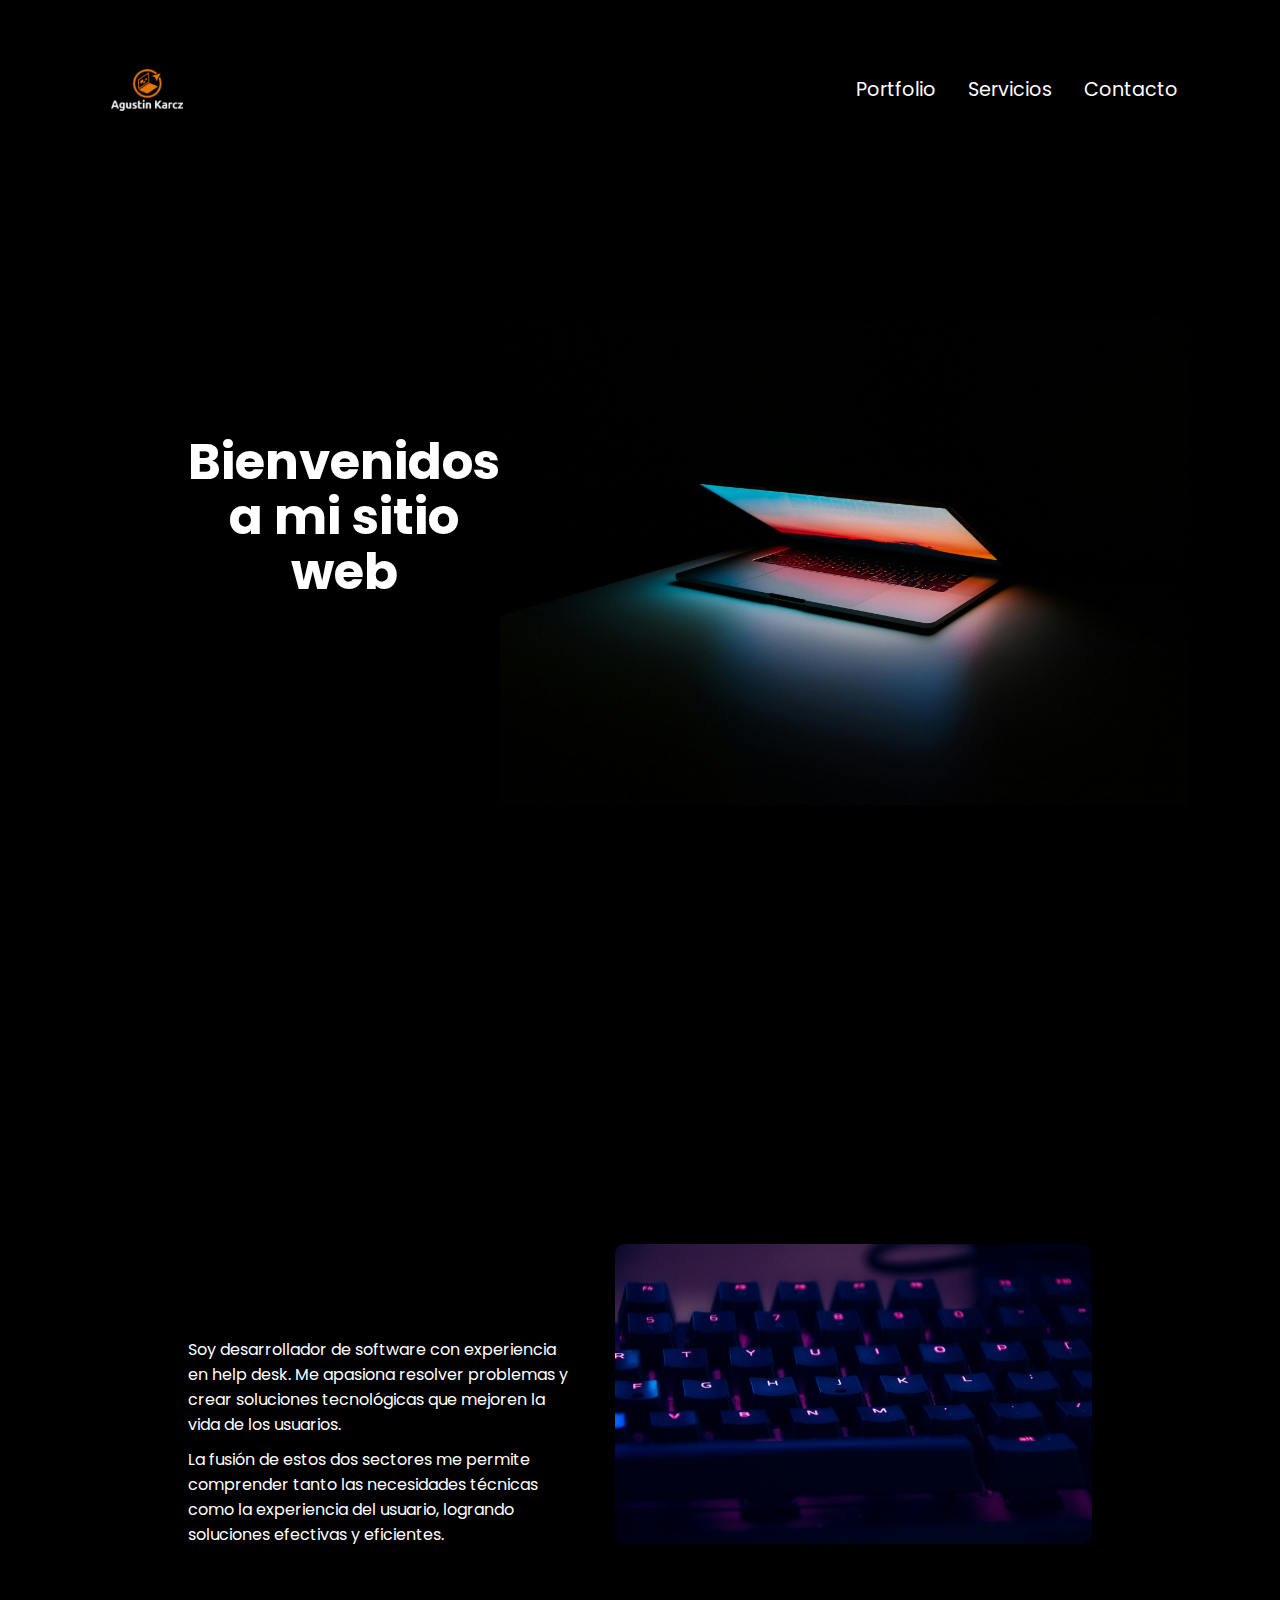
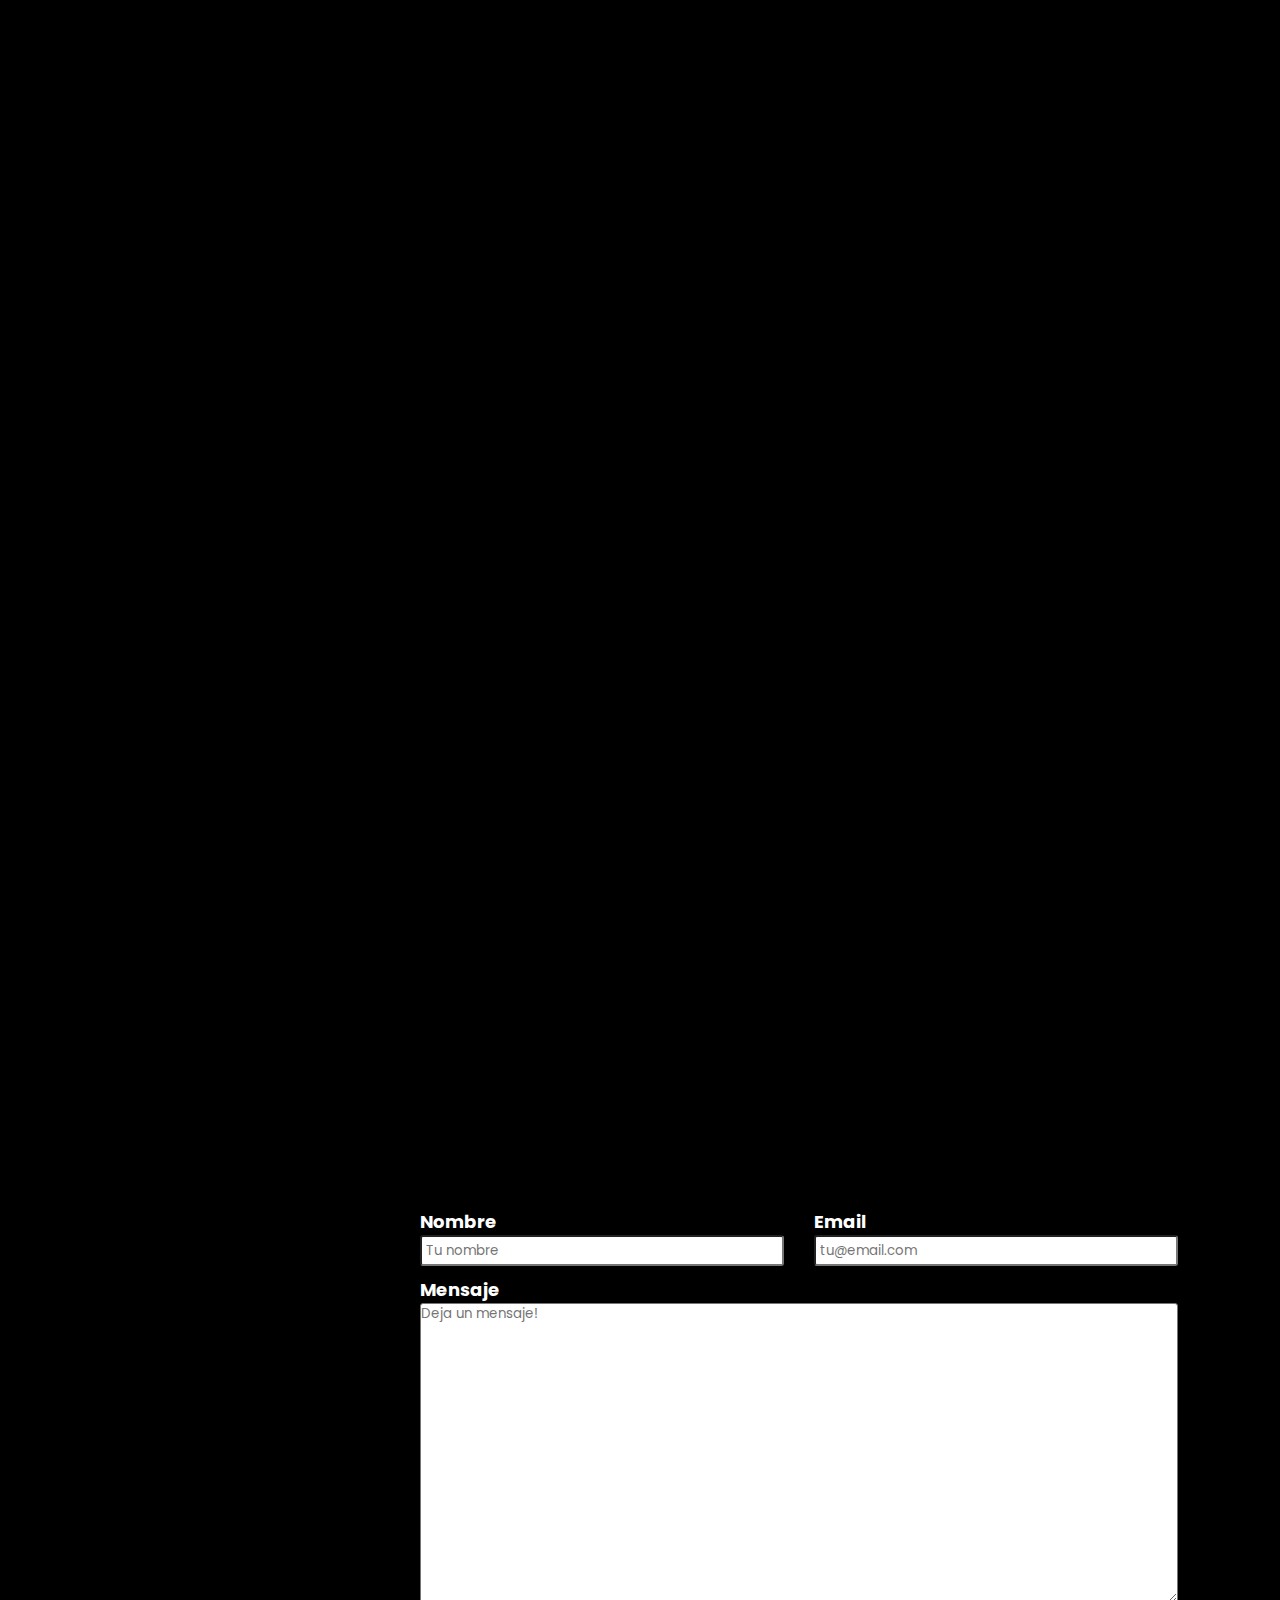
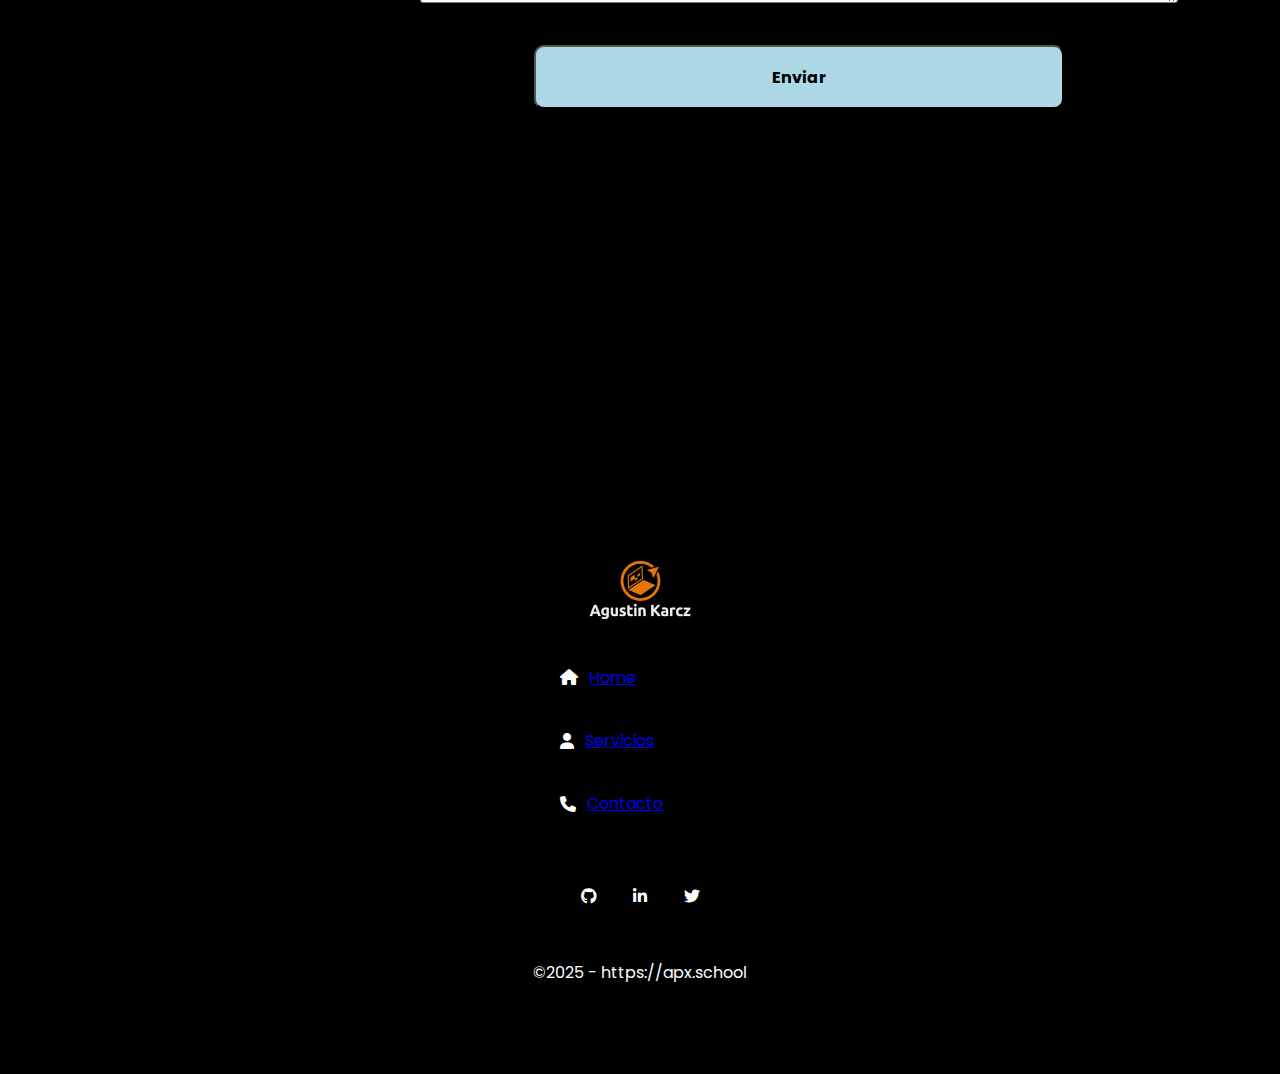
<file: index.html>
<!DOCTYPE html>
<html lang="en">
  <head>
    <meta charset="UTF-8" />
    <meta name="viewport" content="width=device-width, initial-scale=1.0" />
    <link rel="stylesheet" href="./components/header.css" />
    <link rel="stylesheet" href="./pages/index.css" />
    <link rel="stylesheet" href="./components/form.css" />
    <link rel="stylesheet" href="./components/footer.css" />
    <link
      rel="stylesheet"
      href="https://cdnjs.cloudflare.com/ajax/libs/font-awesome/6.0.0-beta3/css/all.min.css"
    />
    <link rel="preconnect" href="https://fonts.googleapis.com" />
    <link rel="preconnect" href="https://fonts.gstatic.com" crossorigin />
    <link
      href="https://fonts.googleapis.com/css2?family=Poppins:ital,wght@0,100;0,200;0,300;0,400;0,500;0,600;0,700;0,800;0,900;1,100;1,200;1,300;1,400;1,500;1,600;1,700;1,800;1,900&display=swap"
      rel="stylesheet"
    />
    <script defer src="./components/header.js"></script>
    <script defer src="./pages/index.js"></script>
    <script defer src="./components/form.js"></script>
    <script defer src="./components/footer.js"></script>
    <title>Home</title>
  </head>
  <body>
    <section class="hero">
      <div class="hero__content">
        <h1 class="hero__title">Bienvenidos a mi sitio web</h1>
        <img
          class="hero__image"
          src="/assets/img/PC-NARANJA-BACKGROUND.jpg"
          alt=""
        />
      </div>
    </section>
    <section class="aboutme">
      <div class="aboutme__content">
        <div class="aboutme__text">
          <h1 class="aboutme__title">Soy Agustín</h1>
          <p class="aboutme__description">
            Soy desarrollador de software con experiencia en help desk. Me
            apasiona resolver problemas y crear soluciones tecnológicas que
            mejoren la vida de los usuarios.
          </p>
          <p class="aboutme__description">
            La fusión de estos dos sectores me permite comprender tanto las
            necesidades técnicas como la experiencia del usuario, logrando
            soluciones efectivas y eficientes.
          </p>
        </div>
        <img class="aboutme__image" src="./assets/img/KEYBOARDIMG.jpg" alt="" />
      </div>
    </section>
    <section class="services">
      <h1 class="services__title">Mis Servicios</h1>
      <div class="services__cards"></div>
    </section>
    <section class="contact">
      <div class="contact__header">
        <h1 class="contact__title">Escribime</h1>
      </div>
      <form class="form"></form>
    </section>
  </body>
</html>
</file>
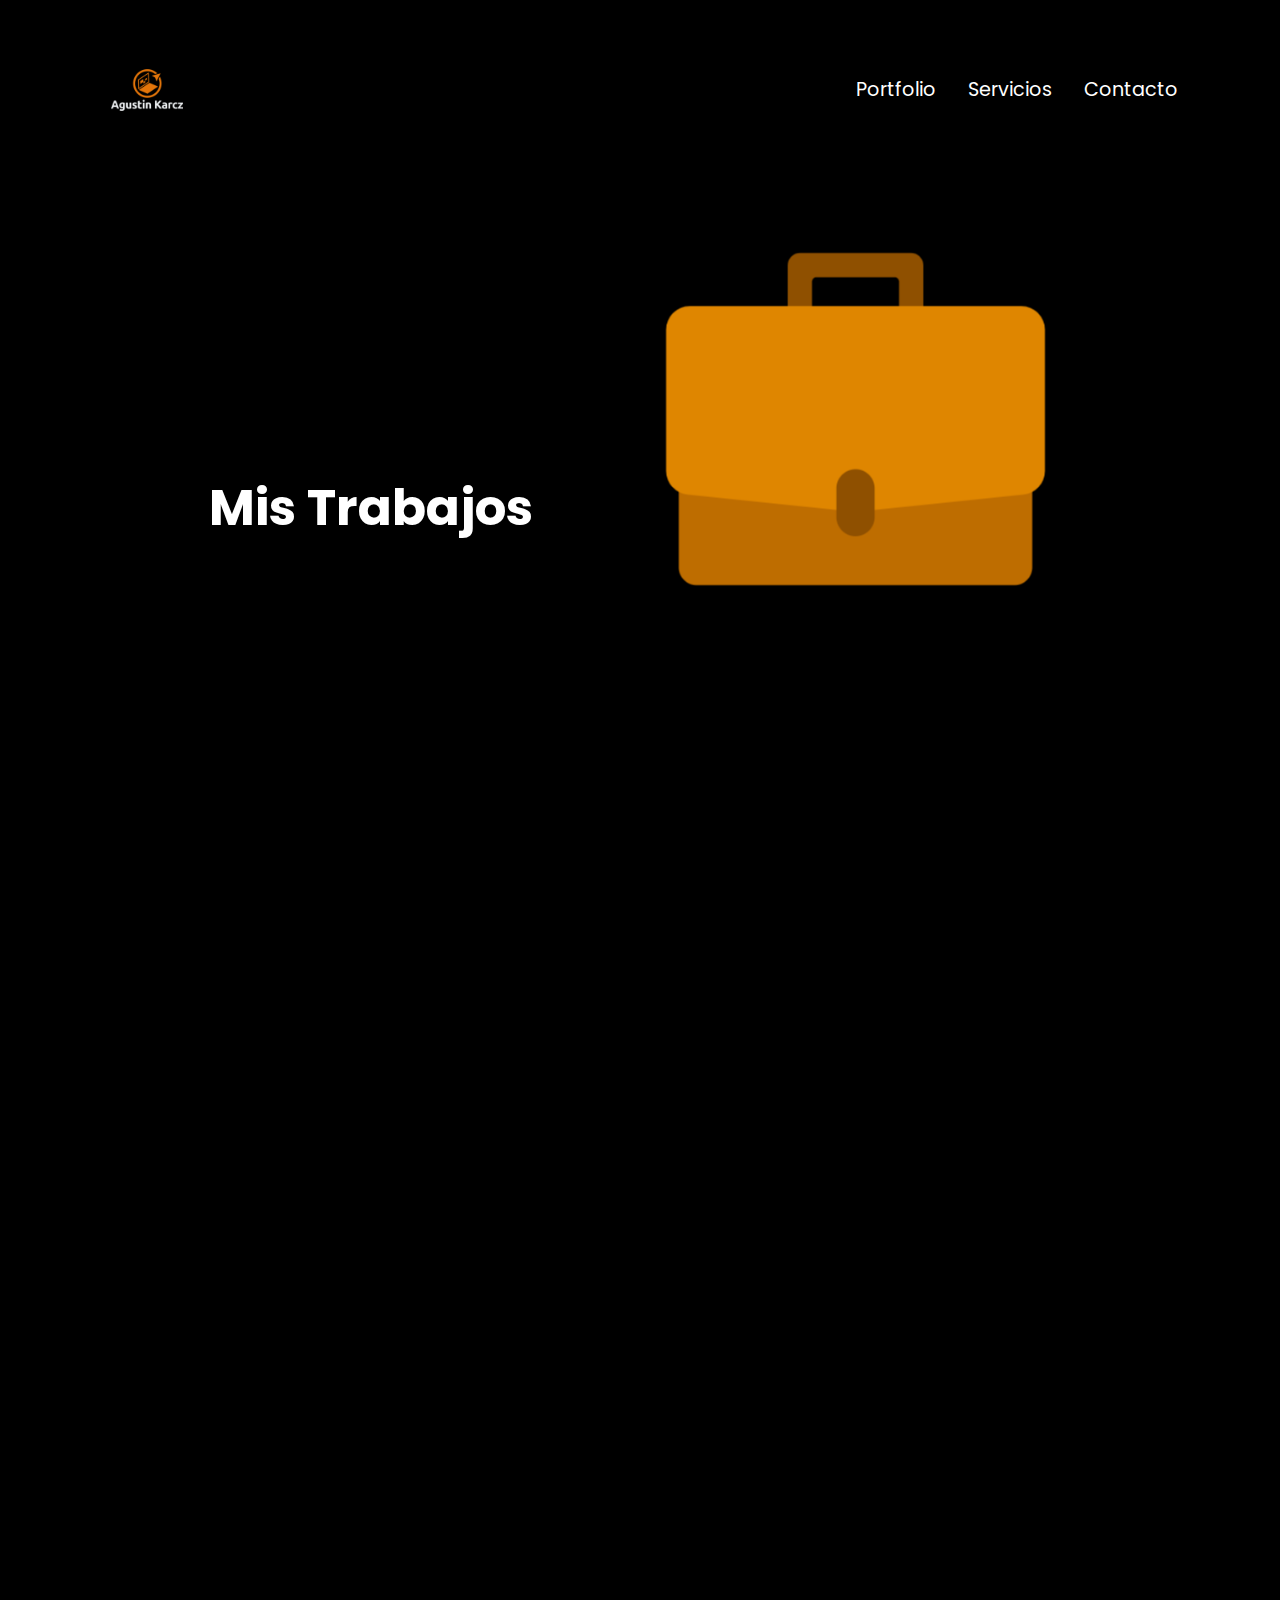
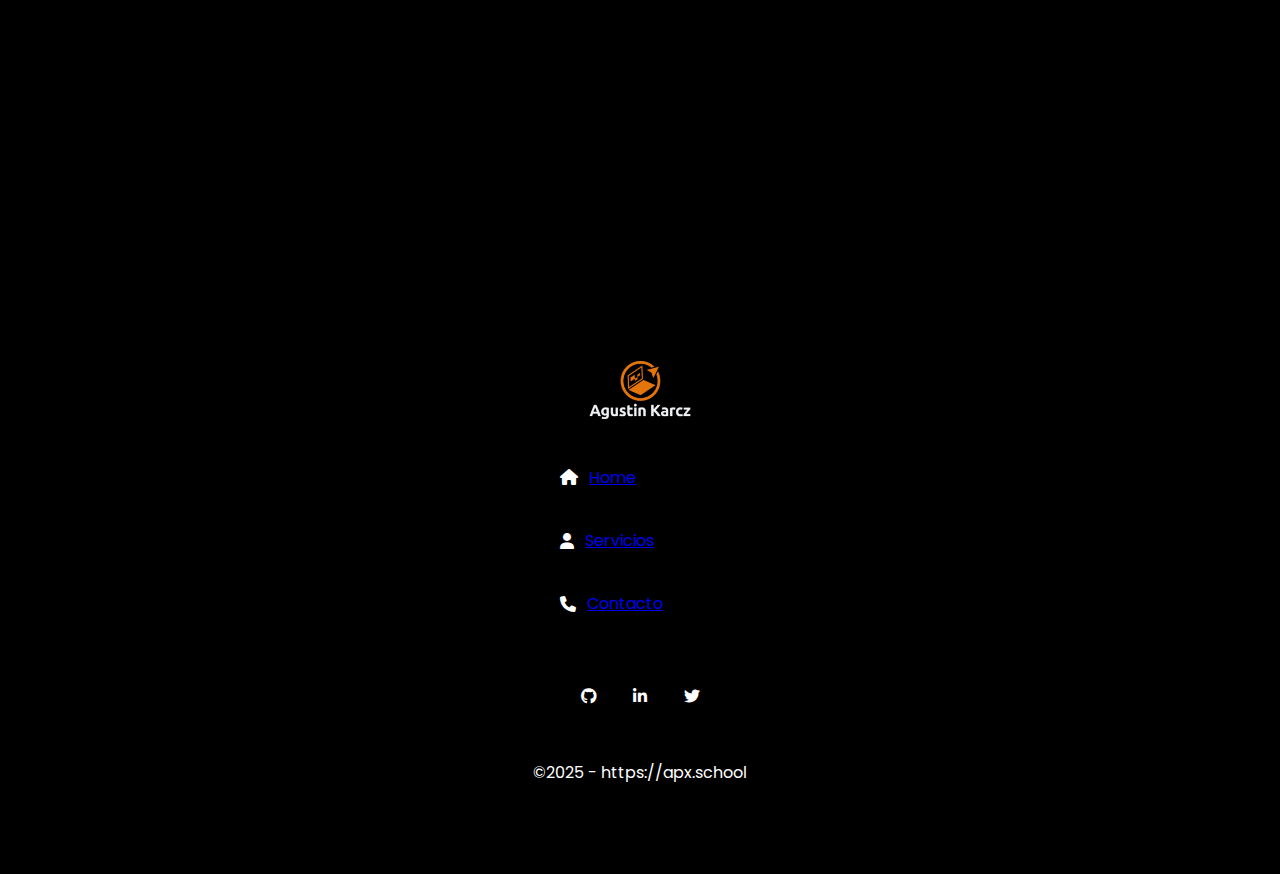
<file: portfolio.html>
<!DOCTYPE html>
<html lang="en">
  <head>
    <meta charset="UTF-8" />
    <meta name="viewport" content="width=device-width, initial-scale=1.0" />
    <link rel="stylesheet" href="./components/header.css" />
    <link rel="stylesheet" href="./pages/portfolio.css" />
    <link rel="stylesheet" href="./components/footer.css" />
    <link
      rel="stylesheet"
      href="https://cdnjs.cloudflare.com/ajax/libs/font-awesome/6.0.0-beta3/css/all.min.css"
    />
    <link rel="preconnect" href="https://fonts.googleapis.com" />
    <link rel="preconnect" href="https://fonts.gstatic.com" crossorigin />
    <link
      href="https://fonts.googleapis.com/css2?family=Poppins:ital,wght@0,100;0,200;0,300;0,400;0,500;0,600;0,700;0,800;0,900;1,100;1,200;1,300;1,400;1,500;1,600;1,700;1,800;1,900&display=swap"
      rel="stylesheet"
    />
    <script defer src="./components/header.js"></script>
    <script defer src="./components/footer.js"></script>
    <script defer src="./pages/portfolio.js"></script>
    <title>Portfolio</title>
  </head>
  <body>
    <section class="hero">
      <div class="hero__content">
        <h1 class="hero__title">Mis Trabajos</h1>
        <img src="./assets/img/PORTFOLIO-IMG.png" alt="" class="hero__image" />
      </div>
    </section>
    <section class="services">
      <div class="services__cards"></div>
    </section>
  </body>
</html>
</file>
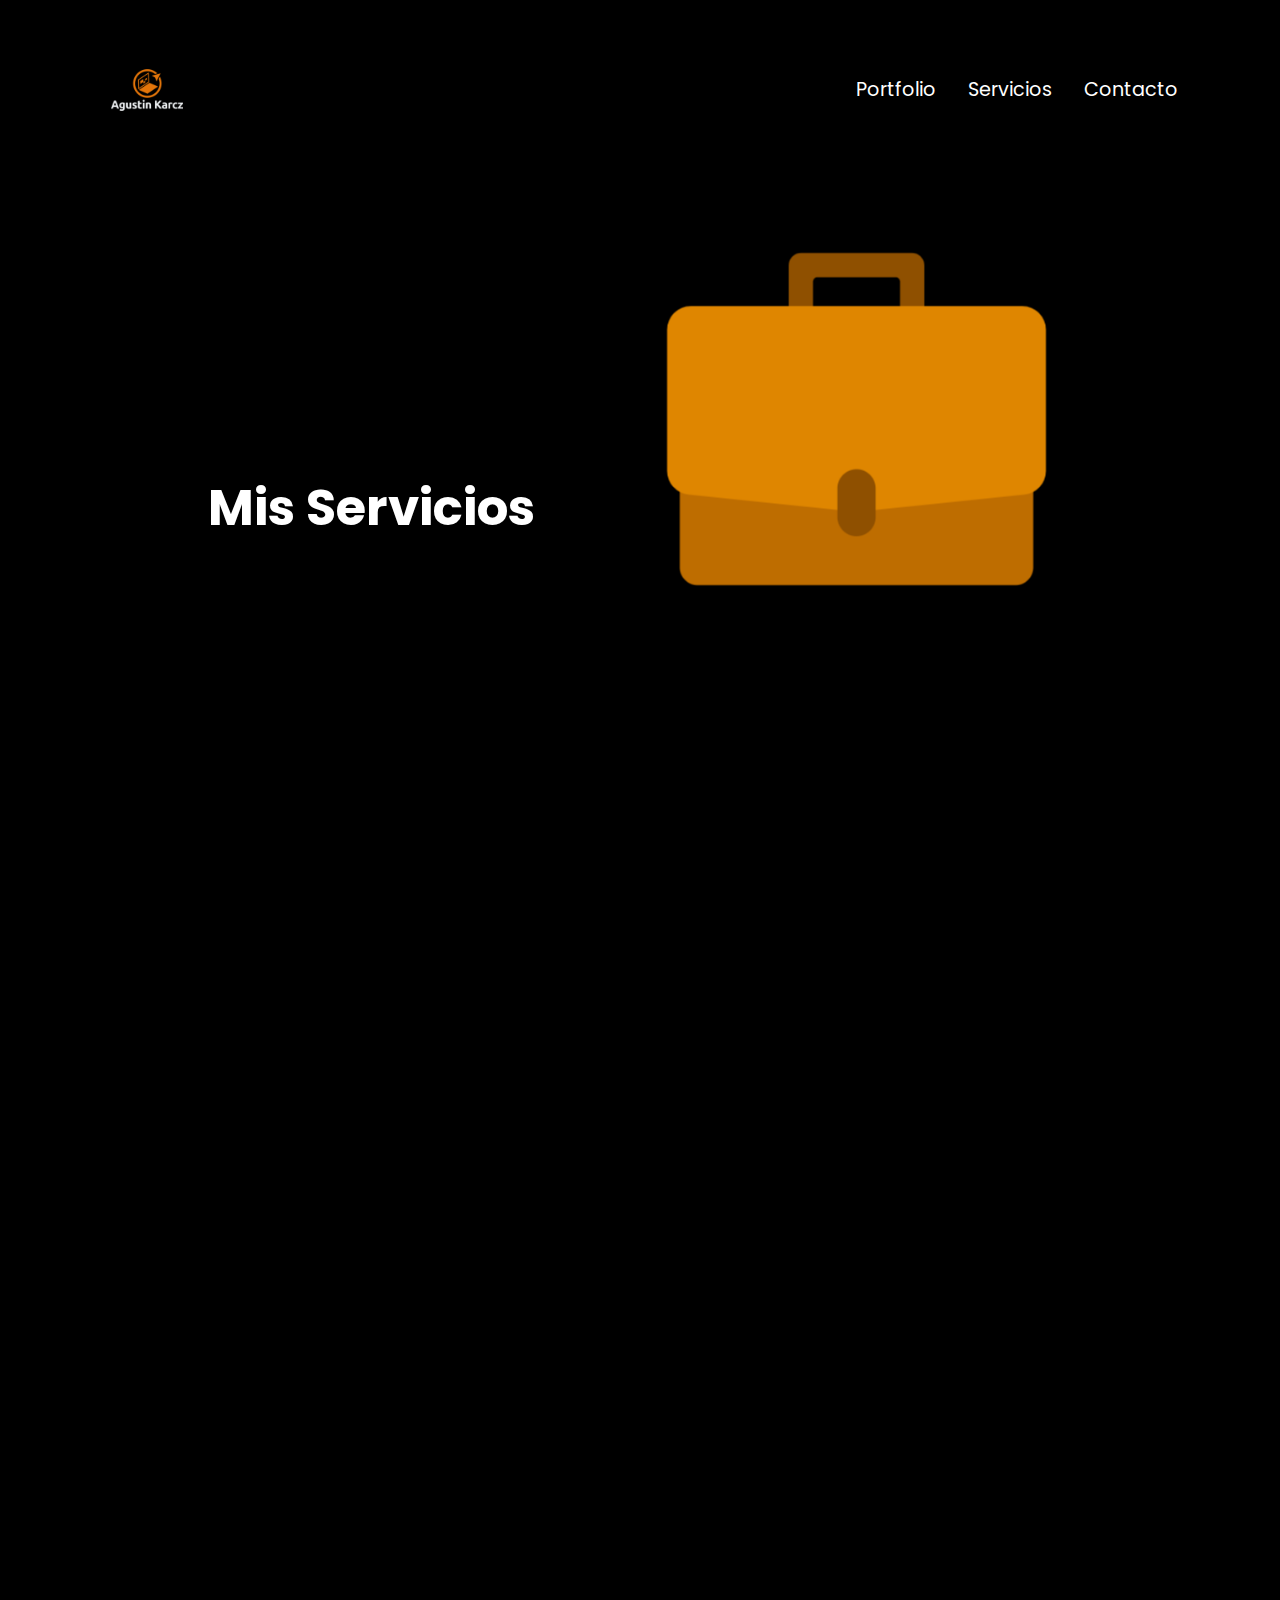
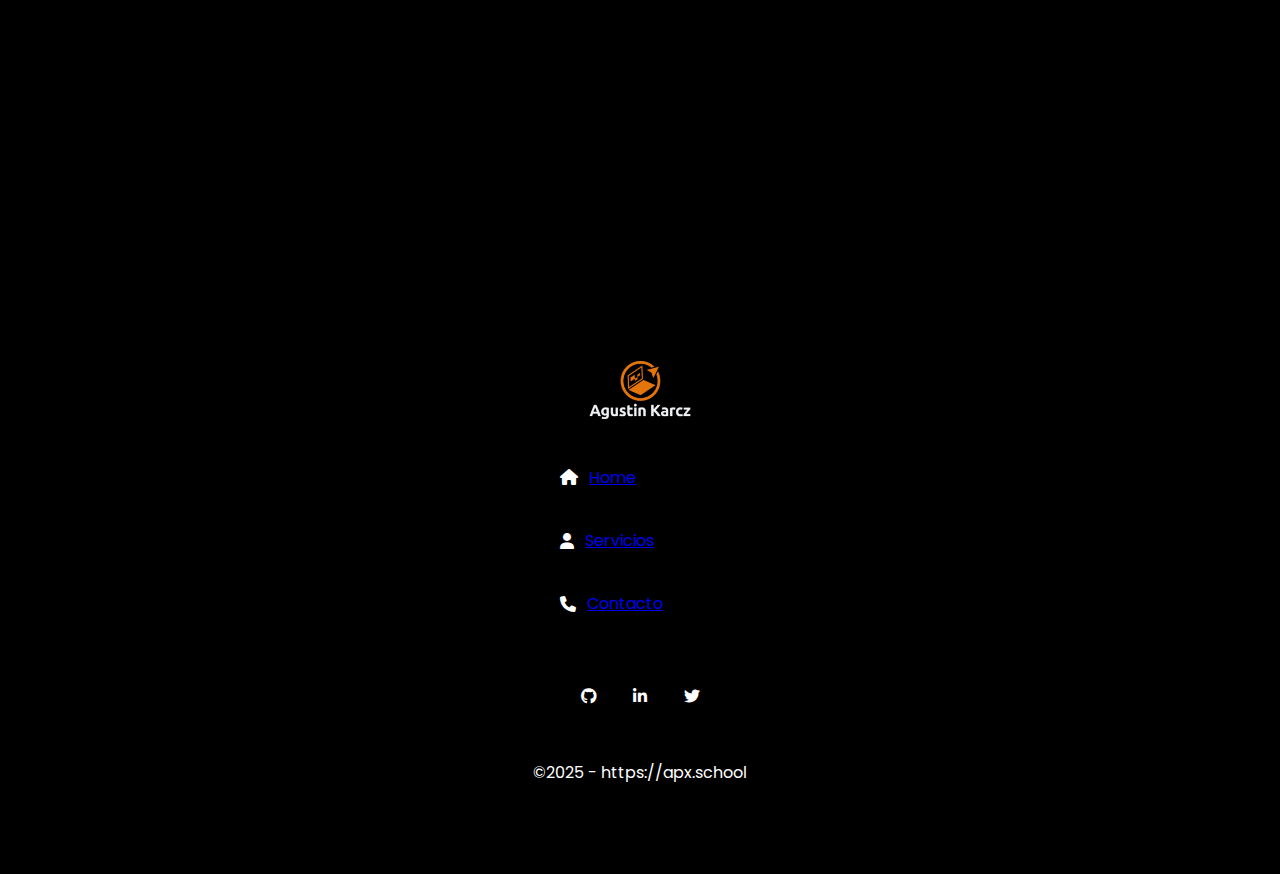
<file: servicios.html>
<!DOCTYPE html>
<html lang="en">
  <head>
    <meta charset="UTF-8" />
    <meta name="viewport" content="width=device-width, initial-scale=1.0" />
    <link rel="stylesheet" href="./components/header.css" />
    <link rel="stylesheet" href="./pages/servicios.css" />
    <link rel="stylesheet" href="./components/footer.css" />
    <link
      rel="stylesheet"
      href="https://cdnjs.cloudflare.com/ajax/libs/font-awesome/6.0.0-beta3/css/all.min.css"
    />
    <link rel="preconnect" href="https://fonts.googleapis.com" />
    <link rel="preconnect" href="https://fonts.gstatic.com" crossorigin />
    <link
      href="https://fonts.googleapis.com/css2?family=Poppins:ital,wght@0,100;0,200;0,300;0,400;0,500;0,600;0,700;0,800;0,900;1,100;1,200;1,300;1,400;1,500;1,600;1,700;1,800;1,900&display=swap"
      rel="stylesheet"
    />
    <script defer src="./components/header.js"></script>
    <script defer src="./components/footer.js"></script>
    <script defer src="./pages/servicios.js"></script>
    <title>Servicios</title>
  </head>
  <body>
    <section class="hero">
      <div class="hero__content">
        <h1 class="hero__title">Mis Servicios</h1>
        <img src="./assets/img/PORTFOLIO-IMG.png" alt="" class="hero__image" />
      </div>
    </section>
    <section class="services">
      <div class="services__cards"></div>
    </section>
  </body>
</html>
</file>
<file: components/header.css>
* {
  box-sizing: border-box;
  margin: 0;
  padding: 0;
  font-family: "Poppins", sans-serif;
}

.header {
  max-height: 12vh;
  display: flex;
  align-items: center;
  justify-content: space-between;
  padding: 10% 8%;
  background-color: rgb(0, 0, 0);
  width: 100%;
  margin: 0;
}

@media (min-width: 768px) {
  .header {
    padding: 7% 8%;
    height: 10vh;
  }
}

.header__logo {
  height: 80px;
  width: 80px;
  transition: all 0.3s ease;
  margin-left: 5px;
}

.header__logo-image {
  width: 100%;
  height: 100%;
  object-fit: contain;
  display: block;
  transition: all 0.3s ease;
  border-radius: 10px;
}

.header__logo:hover,
.header__logo-image:hover {
  box-shadow: 0 0 15px rgba(255, 255, 255, 0.6);
  transform: scale(1.05);
}

.header__desktop-nav {
  display: none;
}

.header__desktop-nav ul {
  list-style: none;
  display: flex;
  gap: 2rem;
}

@media (min-width: 768px) {
  .header__desktop-nav {
    display: block;
  }
}

.header__desktop-nav ul li {
  display: inline;
}

.header__desktop-nav ul li a {
  text-decoration: none;
  color: white;
  font-size: 1.2rem;
  transition: color 0.3s ease-in-out;
}

.header__desktop-nav ul li a:hover {
  color: #ff9800;
}

.header__burger-button {
  border: none;
  background: none;
  cursor: pointer;
}

.header__burger-button i {
  color: white;
  font-size: 3rem;
}

@media (min-width: 768px) {
  .header__burger-button {
    display: none;
  }
}

.header__mobile-nav {
  position: fixed;
  top: 0;
  right: -100%;
  width: 100%;
  height: 100vh;
  background-color: rgba(0, 0, 0, 0.9);
  display: flex;
  flex-direction: column;
  align-items: center;
  justify-content: center;
  transition: right 0.3s ease-in-out;
  z-index: 1000;
  padding-left: 2rem;
  padding-right: 2rem;
}

@media (min-width: 768px) {
  .header__mobile-nav {
    display: none;
  }
}

.header__mobile-nav--open {
  right: 0;
}

/* Texto en el menú móvil */
.header__mobile-nav ul {
  list-style: none;
  text-align: center;
  padding-left: 0;
}

.header__mobile-nav ul li {
  margin: 1.5rem 0;
}

.header__mobile-nav ul li a {
  text-decoration: none;
  color: white;
  font-size: 1.5rem;
  font-weight: bold;
  transition: color 0.3s ease-in-out;
}

.header__mobile-nav ul li a:hover {
  color: #ff9800;
}

/* Botón de cerrar */
.header__close-button {
  position: absolute;
  top: 8px;
  right: 33px;
  background: none;
  border: none;
  cursor: pointer;
  font-size: 3rem;
  color: white;
}
</file>
<file: pages/index.css>
* {
  box-sizing: border-box;
  margin: 0;
  font-family: "poppins";
}

.hero {
  height: 85vh;
  background-color: rgb(0, 0, 0);
  overflow: hidden;
  margin: 0;
  padding: 5% 8%;
}

.hero__content {
  display: flex;
  flex-direction: column;
  justify-content: space-evenly;
  height: 100%;
  width: 100%;
}

@media (min-width: 768px) {
  .hero__content {
    display: flex;
    flex-direction: row;
    padding: 7% 8%;
  }
}

.hero__title {
  font-weight: 700;
  font-size: 50px;
  line-height: 55px;
  animation: colorChange 6s infinite alternate;
  letter-spacing: 0%;
  text-align: center;
  color: white;
}

@media (min-width: 768px) {
  .hero__title {
    display: flex;
    justify-content: center;
    align-items: center;
    height: 100%;
    text-align: center;
    padding-bottom: 10%;
  }
}

.hero__image {
  width: 100%;
  height: auto;
  object-fit: cover;
  object-position: center;
}

@keyframes colorChange {
  0% {
    color: #ffffff;
  }
  20% {
    color: #ff5722;
  }
  40% {
    color: #ff9800;
  }
  60% {
    color: #2196f3;
  }
  80% {
    color: #03a9f4;
  }
  100% {
    color: #ffffff;
  }
}

.aboutme {
  margin: 0;
  background-color: rgb(0, 0, 0);
  height: 100vh;
  width: 100vw;
  padding: 10% 8%;
}

@media (min-width: 768px) {
  .aboutme {
    height: 100vh;
    width: 100vw;
    padding: 10% 8%;
  }
}

.aboutme__content {
  display: flex;
  flex-direction: column;
  align-items: center;
  justify-content: space-evenly;
  height: 100%;
  width: 100%;
}

@media (min-width: 768px) {
  .aboutme__content {
    display: flex;
    flex-direction: row;
    padding: 2% 8%;
    flex-grow: 1;
    gap: 5%;
  }
}

.aboutme__text {
  text-align: center;
}

@media (min-width: 768px) {
  .aboutme__text {
    height: 50%;
    display: flex;
    flex-direction: column;
  }
}

.aboutme__title {
  text-align: center;
  font-size: 40px;
  line-height: 55px;
  white-space: nowrap;
  animation: colorChange 6s infinite alternate;
}

@media (min-width: 768px) {
  .aboutme__title {
    margin-bottom: 10%;
    animation: colorChange 6s infinite alternate;
  }
}

.aboutme__description {
  font-weight: 400;
  font-size: 16px;
  margin: 0 0 10px 0;
  color: white;
  text-align: left;
}

.aboutme__image {
  width: 100%;
  height: auto;
  object-fit: cover;
  height: 250px;
  border-radius: 10px;
  transition: all 0.3s ease;
}

@media (min-width: 768px) {
  .aboutme__image {
    height: 50%;
    width: 80%;
  }
}

.aboutme__image:hover {
  box-shadow: 0 0 15px rgba(255, 255, 255, 0.6);
  transform: scale(1.05);
}

.services {
  padding: 10% 8%;
  background-color: rgb(0, 0, 0);
  box-sizing: border-box;
}

@media (min-width: 768px) {
  .services {
    width: 100%;
    padding: 10% 8%;
    height: 100vh;
  }
}

.services__cards {
  display: flex;
  flex-direction: column-reverse;
  gap: 20px;
  justify-content: flex-start;
  align-items: center;
  width: 100%;
}

@media (min-width: 768px) {
  .services__cards {
    flex-direction: row-reverse;
    justify-content: flex-start;
    height: 100%;
    width: 100%;
  }
}

.services__title {
  text-align: center;
  font-size: 40px;
  line-height: 55px;
  white-space: nowrap;
  margin-bottom: 20px;
  animation: colorChange 6s infinite alternate;
}

.service-card {
  width: 100%;
  margin-bottom: 20px;
  text-align: center;
  display: flex;
  flex-direction: column;
  justify-content: space-between;
  align-items: center;
}

@media (min-width: 768px) {
  .service-card {
    width: calc(33.33% - 20px);
    margin-bottom: 0;
    height: 80%;
    flex-direction: column;
    justify-content: space-evenly;
    align-items: center;
  }
}

.card-images {
  width: 80%;
  height: 150px;
  border-radius: 10px;
  border-bottom: 15px;
}

.additional-image {
  width: 100%;
  height: 100%;
  object-fit: cover;
}

.card-title {
  font-weight: 700;
  font-size: 25px;
  animation: colorChange 6s infinite alternate;
  text-align: center;
}

.card-description {
  font-weight: 400;
  font-size: 16px;
  line-height: 24px;
  color: white;
}
</file>
<file: components/form.css>
* {
  box-sizing: border-box;
}

.contact {
  height: 100vh;
  width: 100vw;
  background-color: rgb(0, 0, 0);
  display: flex;
  flex-direction: column;
  padding: 7% 8%;
}

@media (min-width: 768px) {
  .contact {
    display: flex;
    flex-direction: row;
    padding: 5% 8%;
    gap: 10px;
  }
}

.contact__header {
  font-weight: 700;
  font-size: 30px;
  animation: colorChange 6s infinite alternate;
  text-align: center;
}

@media (min-width: 768px) {
  .contact__header {
    align-self: flex-start;
  }
}

.contact__title {
  height: auto;
  animation: colorChange 6s infinite alternate;
}

.form {
  height: 80%;
  border: none;
}

@media (min-width: 768px) {
  .form {
    height: 100%;
    width: 100%;
  }
}

.fieldset {
  height: 100%;
  border: none;
}

.form__cards {
  display: flex;
  flex-direction: column;
  justify-content: space-between;
}

@media (min-width: 768px) {
  .form__cards {
    flex-direction: row;
    flex-wrap: wrap;
    gap: 10px;
  }
}

.form__content-1,
.form__content-2 {
  display: flex;
  flex-direction: column;
  height: 20%;
}

@media (min-width: 768px) {
  .form__content-1,
  .form__content-2 {
    width: 48%;
  }
}

.form__content-3 {
  display: flex;
  flex-direction: column;
  height: 50%;
}

@media (min-width: 768px) {
  .form__content-3 {
    width: 100%;
  }
}

input {
  border-radius: 3px;
  padding: 1%;
}

@media (min-width: 768px) {
  input {
    width: 100%;
  }
}

textarea {
  min-height: 300px;
  border-radius: 3px;
}

@media (min-width: 768px) {
  textarea {
    width: 100%;
  }
}

label {
  font-weight: 700;
  font-size: 18px;
  line-height: 27px;
  letter-spacing: 0%;
  color: white;
}

.button {
  font-weight: 700;
  font-family: "Poppins";
  font-size: 1em;
  background-color: lightblue;
  height: 4rem;
  margin-top: 1rem;
  border-radius: 10px;
  width: 70%;
}

.form__button-container {
  width: 100%;
  display: flex;
  justify-content: center;
  margin-top: 1rem;
}
@keyframes colorChange {
  0% {
    color: #ffffff;
  }
  20% {
    color: #ff5722;
  }
  40% {
    color: #ff9800;
  }
  60% {
    color: #2196f3;
  }
  80% {
    color: #03a9f4;
  }
  100% {
    color: #ffffff;
  }
}
</file>
<file: components/footer.css>
* {
  box-sizing: border-box;
  margin: 0;
}
.footer {
  padding: 7% 8%;
  display: flex;
  justify-content: center;
  width: 100%;
  background-color: black;
  height: 70vh;
}

.footer__content {
  display: flex;
  flex-direction: column;
  justify-content: center;
  align-items: center;
}
.footer__logo {
  height: 4rem;
  width: 4rem;
}
@media (min-width: 768px) {
  .footer__logo {
    height: 13rem;
    width: 7rem;
  }
}
.footer__links {
  width: 12rem;
  height: 10rem;
  display: flex;
  flex-direction: column;
  justify-content: space-around;
  align-items: center;
}
@media (min-width: 768px) {
  .footer__links {
    width: 25rem;
    height: 25rem;
  }
}
.footer__links > li {
  display: flex;
  gap: 5%;
  align-items: center;
}
@media (min-width: 768px) {
  .footer__links > li {
    width: 10rem;
    font-size: 6;
  }
}
li > i {
  margin-right: 2%;
  color: white;
  font-size: 2;
}
ul {
  list-style-type: none;
  padding-left: 0;
}

a ul li {
  user-select: none;
  white-space: nowrap;
  outline: none;
}
.footer__social {
  width: 12rem;
  height: 10rem;
  margin-top: 3rem;
  display: flex;
  flex-direction: row;
  justify-content: space-evenly;
  align-self: center;
}
.footer__social > li > a {
  width: 6em;
  height: 4rem;
  color: white;
}
.footer__copyright {
  color: white;
}
</file>
<file: pages/portfolio.css>
* {
  box-sizing: border-box;
  margin: 0;
  font-family: "poppins";
}

.hero {
  height: 85vh;
  background-color: rgb(0, 0, 0);
  overflow: hidden;
  margin: 0;
}

.hero__content {
  display: flex;
  flex-direction: column;
  justify-content: space-evenly;
  height: 100%;
  width: 100%;
}

@media (min-width: 768px) {
  .hero__content {
    display: flex;
    flex-direction: row;
    padding: 0 8%;
  }
}

.hero__title {
  font-weight: 700;
  font-size: 50px;
  line-height: 55px;
  animation: colorChange 6s infinite alternate;
  letter-spacing: 0%;
  text-align: center;
  color: white;
}

@media (min-width: 768px) {
  .hero__title {
    display: flex;
    justify-content: center;
    align-items: center;
    height: 100%;
    text-align: center;
    padding-bottom: 10%;
  }
}
.hero__image {
  width: 100%;
  height: auto;
  object-fit: cover;
  object-position: center;
}
@media (min-width: 768px) {
  .hero__image {
    width: 40%;
    height: 30rem;
    object-fit: contain;
    object-position: center;
  }
}

@keyframes colorChange {
  0% {
    color: #ffffff;
  }
  20% {
    color: #ff5722;
  }
  40% {
    color: #ff9800;
  }
  60% {
    color: #2196f3;
  }
  80% {
    color: #03a9f4;
  }
  100% {
    color: #ffffff;
  }
}
.services {
  padding: 10% 8%;
  background-color: rgb(0, 0, 0);
  box-sizing: border-box;
}

@media (min-width: 768px) {
  .services {
    width: 100%;
    padding: 10% 8%;
    height: 100vh;
  }
}

.services__cards {
  display: flex;
  flex-direction: column-reverse;
  gap: 20px;
  justify-content: flex-start;
  align-items: center;
  width: 100%;
}

@media (min-width: 768px) {
  .services__cards {
    flex-direction: row-reverse;
    justify-content: flex-start;
    height: 100%;
    width: 100%;
  }
}

.services__title {
  text-align: center;
  font-size: 40px;
  line-height: 55px;
  white-space: nowrap;
  margin-bottom: 20px;
  animation: colorChange 6s infinite alternate;
}

.service-card {
  width: 100%;
  margin-bottom: 20px;
  text-align: center;
  display: flex;
  flex-direction: column;
  justify-content: space-between;
  align-items: center;
}

@media (min-width: 768px) {
  .service-card {
    width: calc(33.33% - 20px);
    margin-bottom: 0;
    height: 80%;
    flex-direction: column;
    justify-content: space-evenly;
    align-items: center;
  }
}

.card-images {
  width: 80%;
  height: 150px;
  border-radius: 10px;
  border-bottom: 15px;
}

.additional-image {
  width: 100%;
  height: 100%;
  object-fit: cover;
}

.card-title {
  font-weight: 700;
  font-size: 25px;
  animation: colorChange 6s infinite alternate;
  text-align: center;
}

.card-description {
  font-weight: 400;
  font-size: 16px;
  line-height: 24px;
  color: white;
}
</file>
<file: pages/servicios.css>
* {
  box-sizing: border-box;
  margin: 0;
  font-family: "poppins";
}

.hero {
  height: 85vh;
  background-color: rgb(0, 0, 0);
  overflow: hidden;
  margin: 0;
}

.hero__content {
  display: flex;
  flex-direction: column;
  justify-content: space-evenly;
  height: 100%;
  width: 100%;
}

@media (min-width: 768px) {
  .hero__content {
    display: flex;
    flex-direction: row;
    padding: 0 8%;
  }
}

.hero__title {
  font-weight: 700;
  font-size: 50px;
  line-height: 55px;
  animation: colorChange 6s infinite alternate;
  letter-spacing: 0%;
  text-align: center;
  color: white;
}

@media (min-width: 768px) {
  .hero__title {
    display: flex;
    justify-content: center;
    align-items: center;
    height: 100%;
    text-align: center;
    padding-bottom: 10%;
  }
}
.hero__image {
  width: 100%;
  height: auto;
  object-fit: cover;
  object-position: center;
}
@media (min-width: 768px) {
  .hero__image {
    width: 40%;
    height: 30rem;
    object-fit: contain;
    object-position: center;
  }
}

@keyframes colorChange {
  0% {
    color: #ffffff;
  }
  20% {
    color: #ff5722;
  }
  40% {
    color: #ff9800;
  }
  60% {
    color: #2196f3;
  }
  80% {
    color: #03a9f4;
  }
  100% {
    color: #ffffff;
  }
}
.services {
  padding: 10% 8%;
  background-color: rgb(0, 0, 0);
  box-sizing: border-box;
}

@media (min-width: 768px) {
  .services {
    width: 100%;
    padding: 10% 8%;
    height: 100vh;
  }
}

.services__cards {
  display: flex;
  flex-direction: column-reverse;
  gap: 20px;
  justify-content: flex-start;
  align-items: center;
  width: 100%;
}

@media (min-width: 768px) {
  .services__cards {
    flex-direction: row-reverse;
    justify-content: flex-start;
    height: 100%;
    width: 100%;
  }
}

.services__title {
  text-align: center;
  font-size: 40px;
  line-height: 55px;
  white-space: nowrap;
  margin-bottom: 20px;
  animation: colorChange 6s infinite alternate;
}

.service-card {
  width: 100%;
  margin-bottom: 20px;
  text-align: center;
  display: flex;
  flex-direction: column;
  justify-content: space-between;
  align-items: center;
}

@media (min-width: 768px) {
  .service-card {
    width: calc(33.33% - 20px);
    margin-bottom: 0;
    height: 80%;
    flex-direction: column;
    justify-content: space-evenly;
    align-items: center;
  }
}

.card-images {
  width: 80%;
  height: 150px;
  border-radius: 10px;
  border-bottom: 15px;
}

.additional-image {
  width: 100%;
  height: 100%;
  object-fit: cover;
}

.card-title {
  font-weight: 700;
  font-size: 25px;
  animation: colorChange 6s infinite alternate;
  text-align: center;
}

.card-description {
  font-weight: 400;
  font-size: 16px;
  line-height: 24px;
  color: white;
}
</file>
